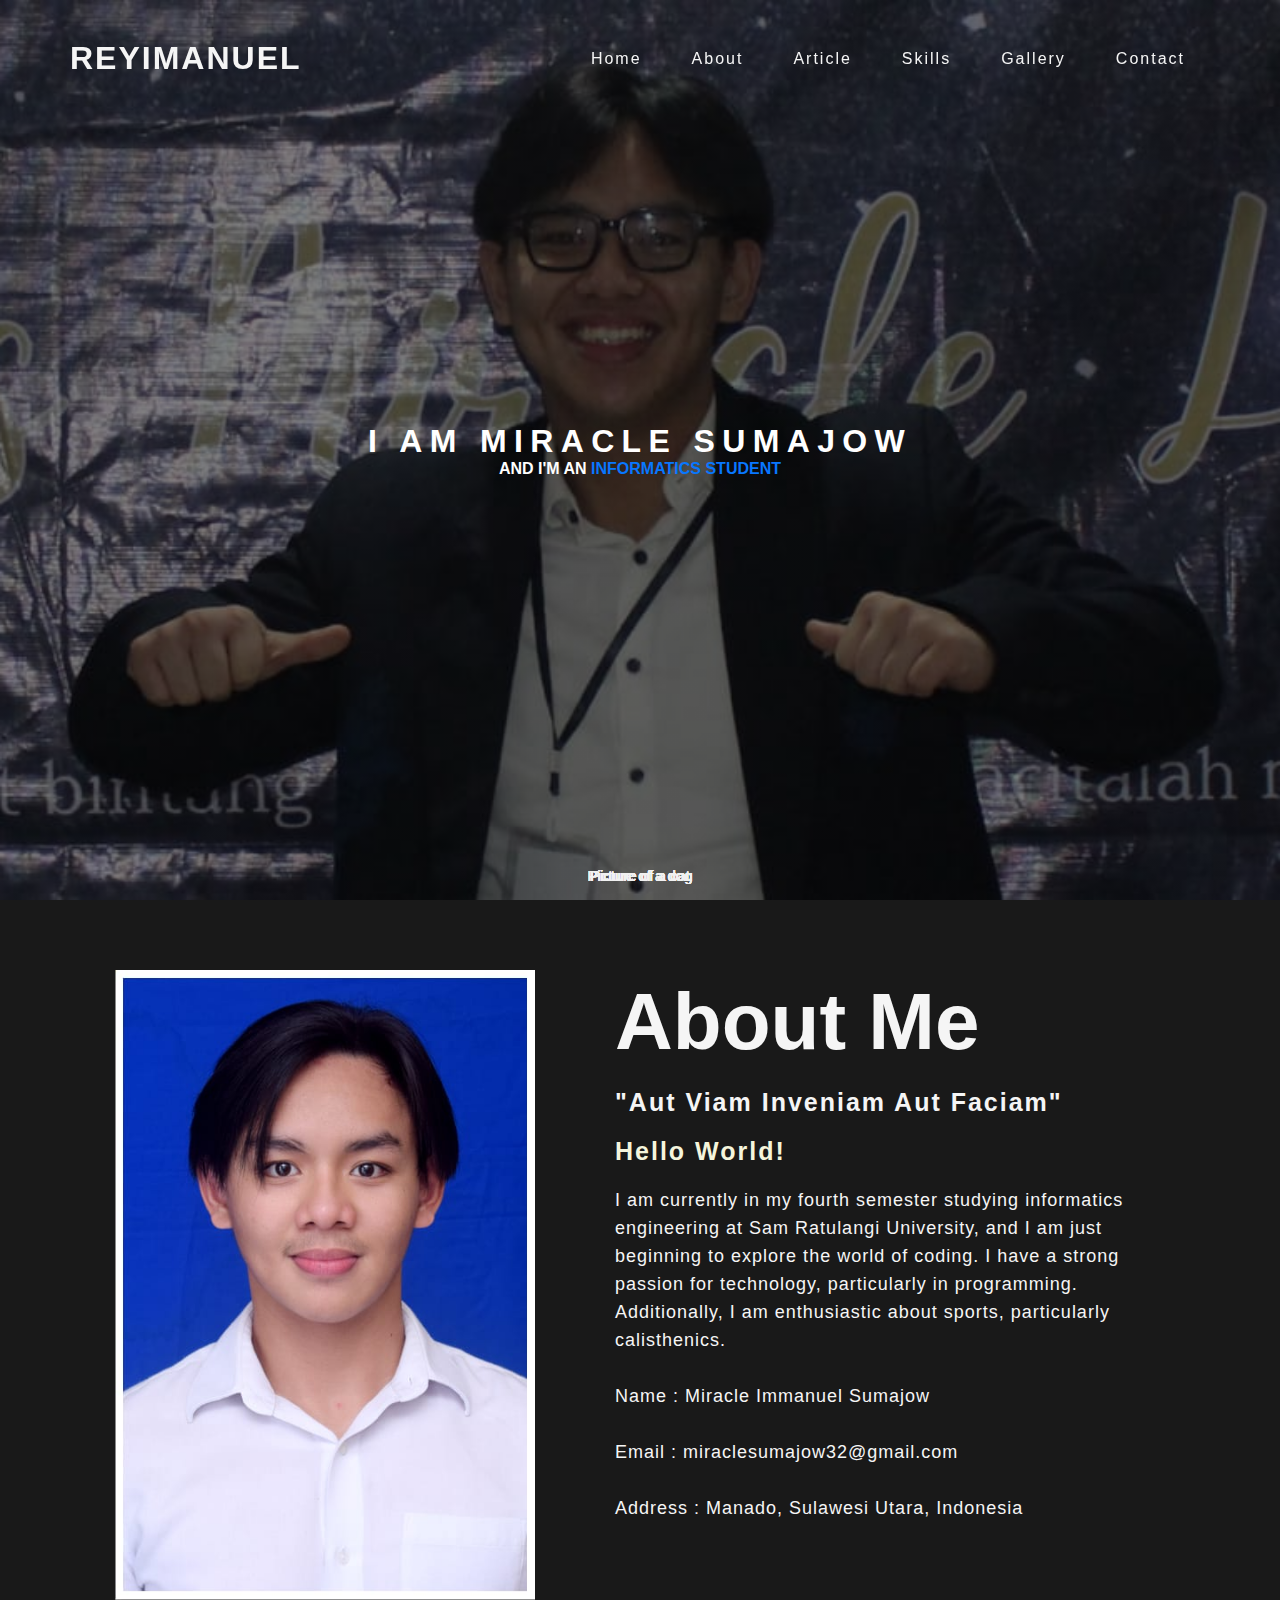
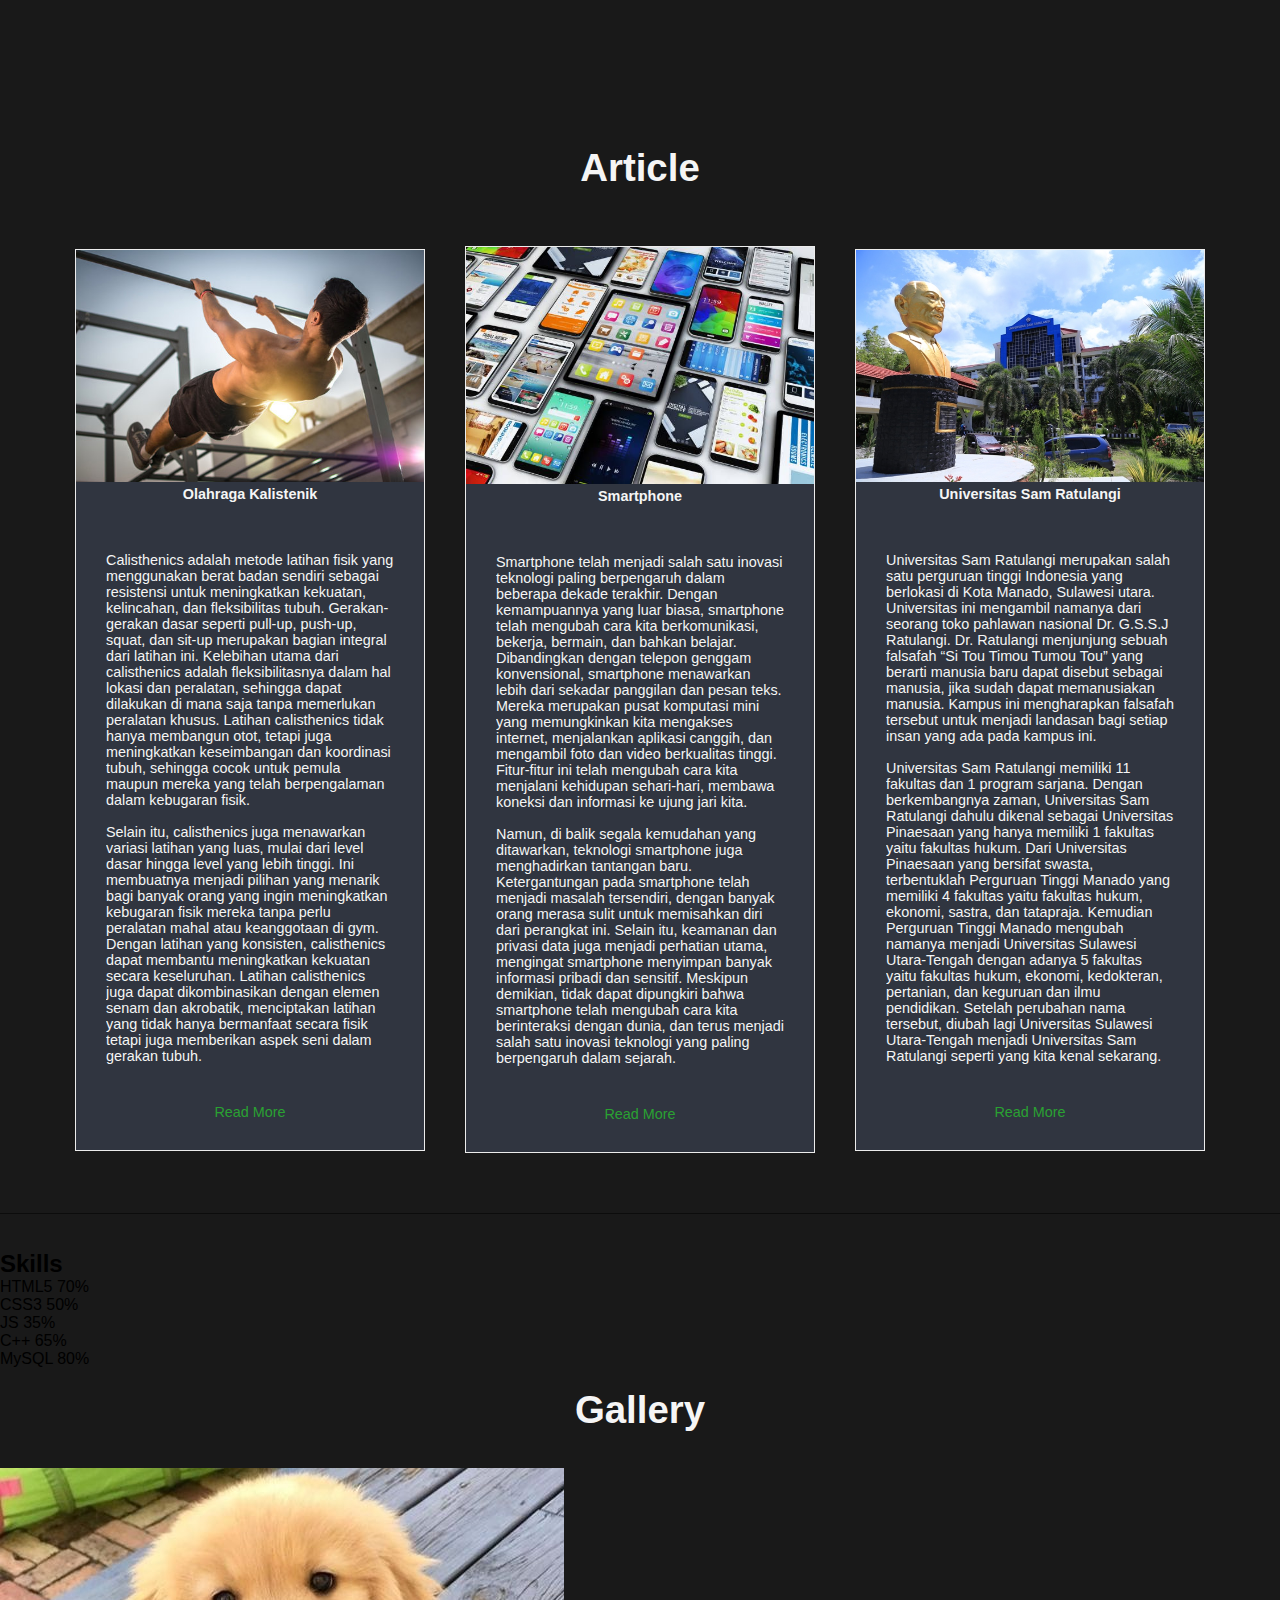
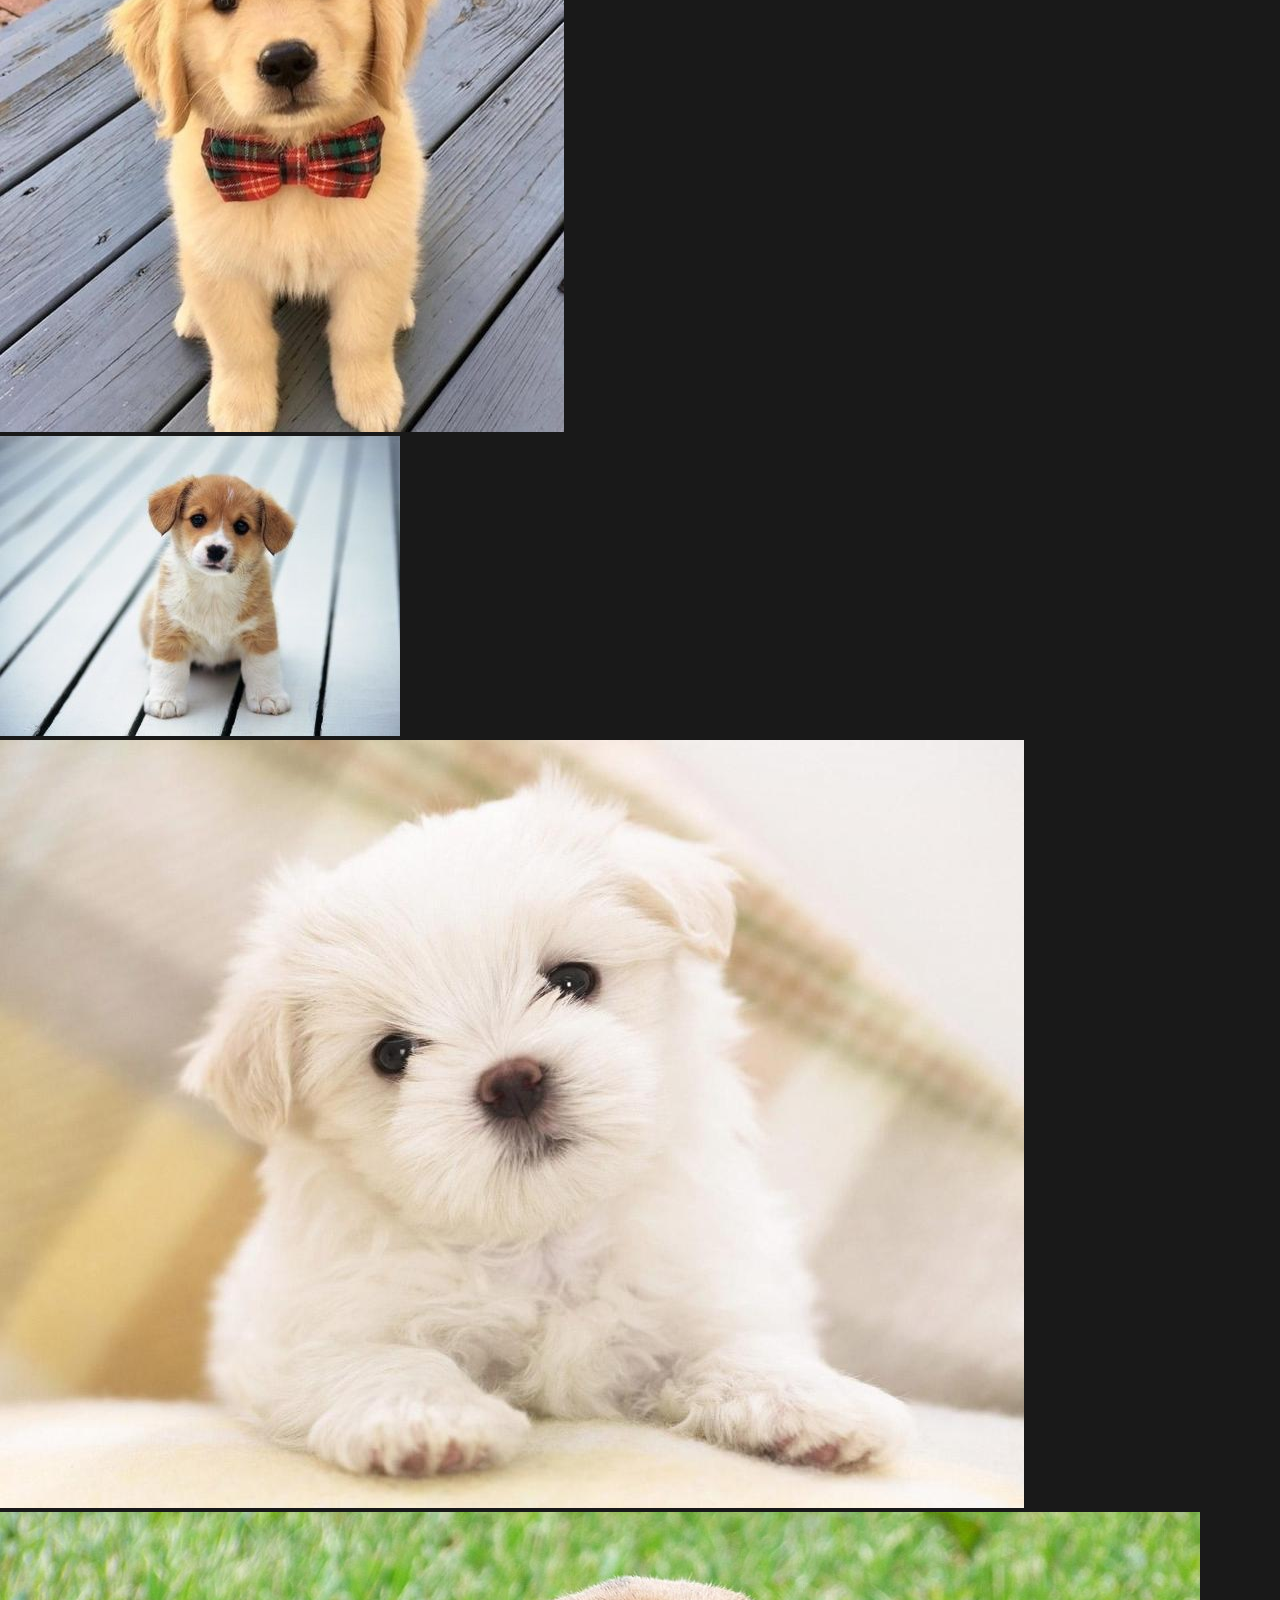
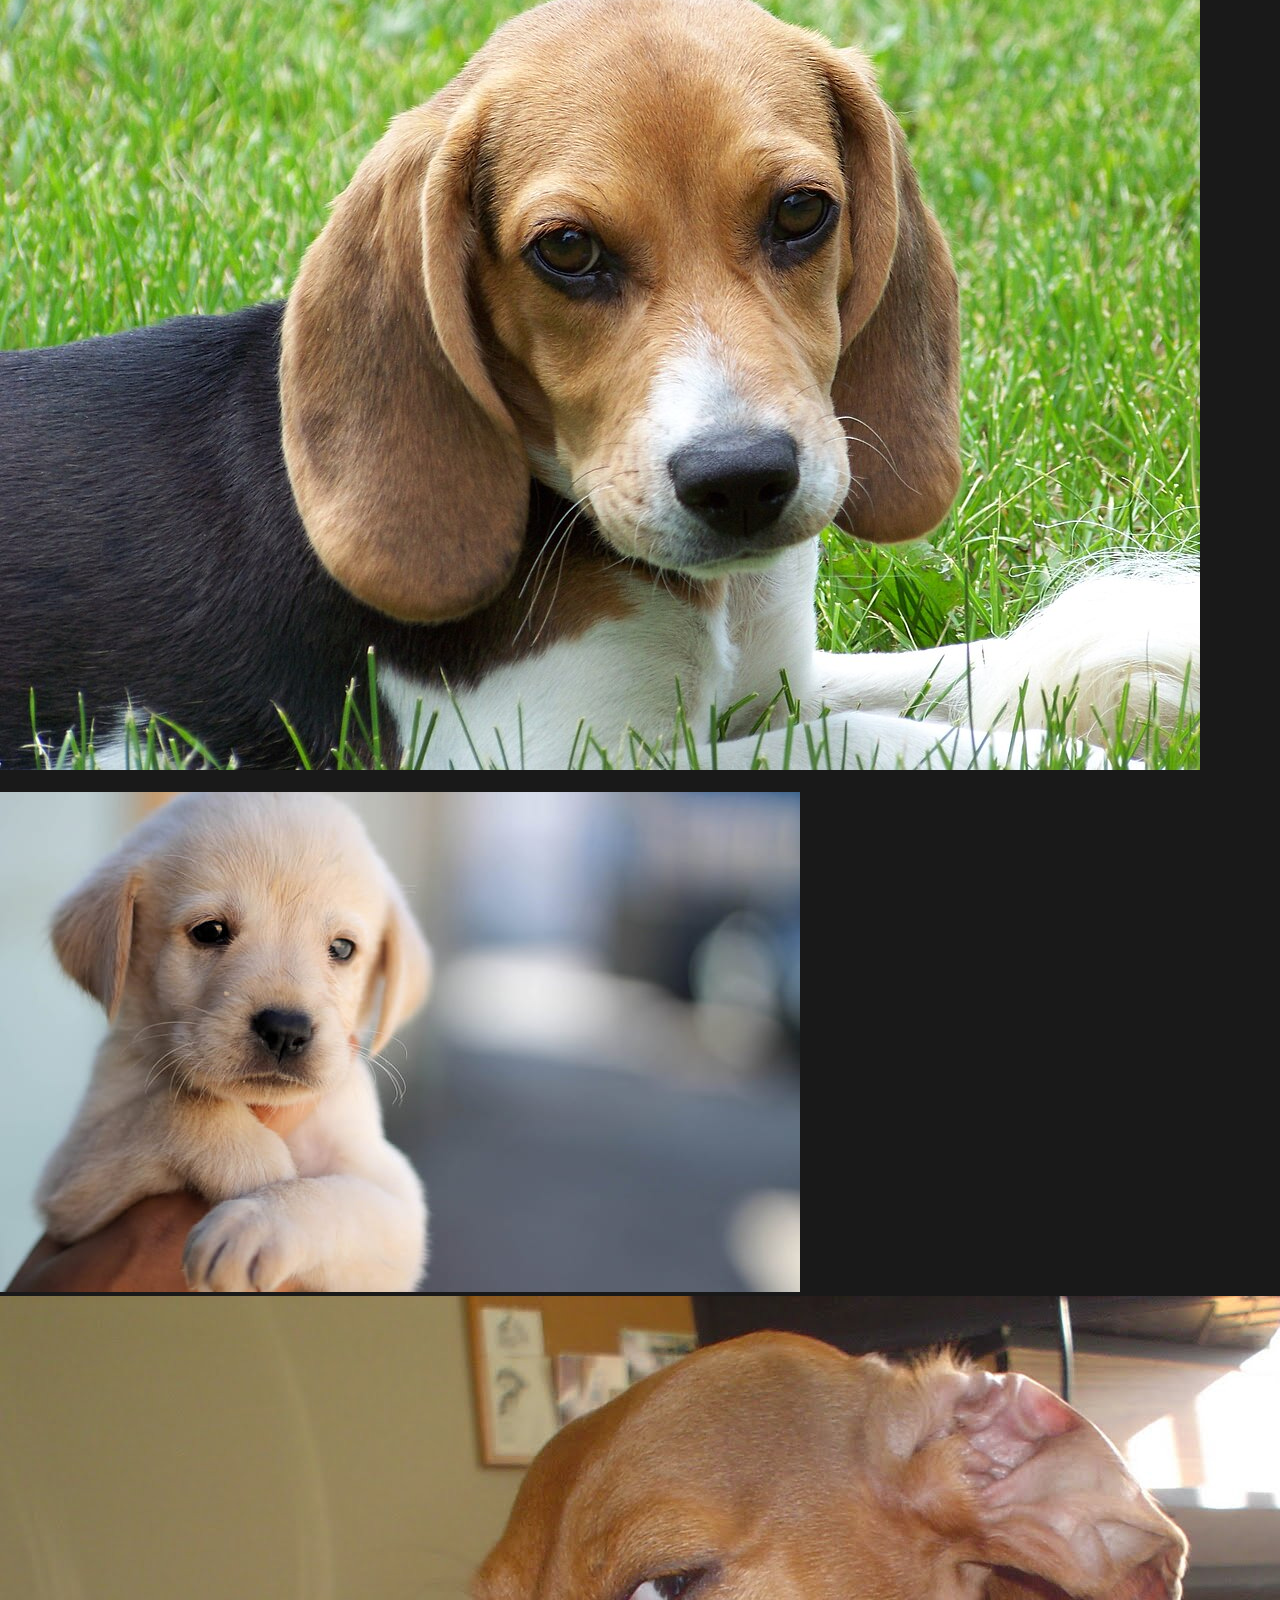
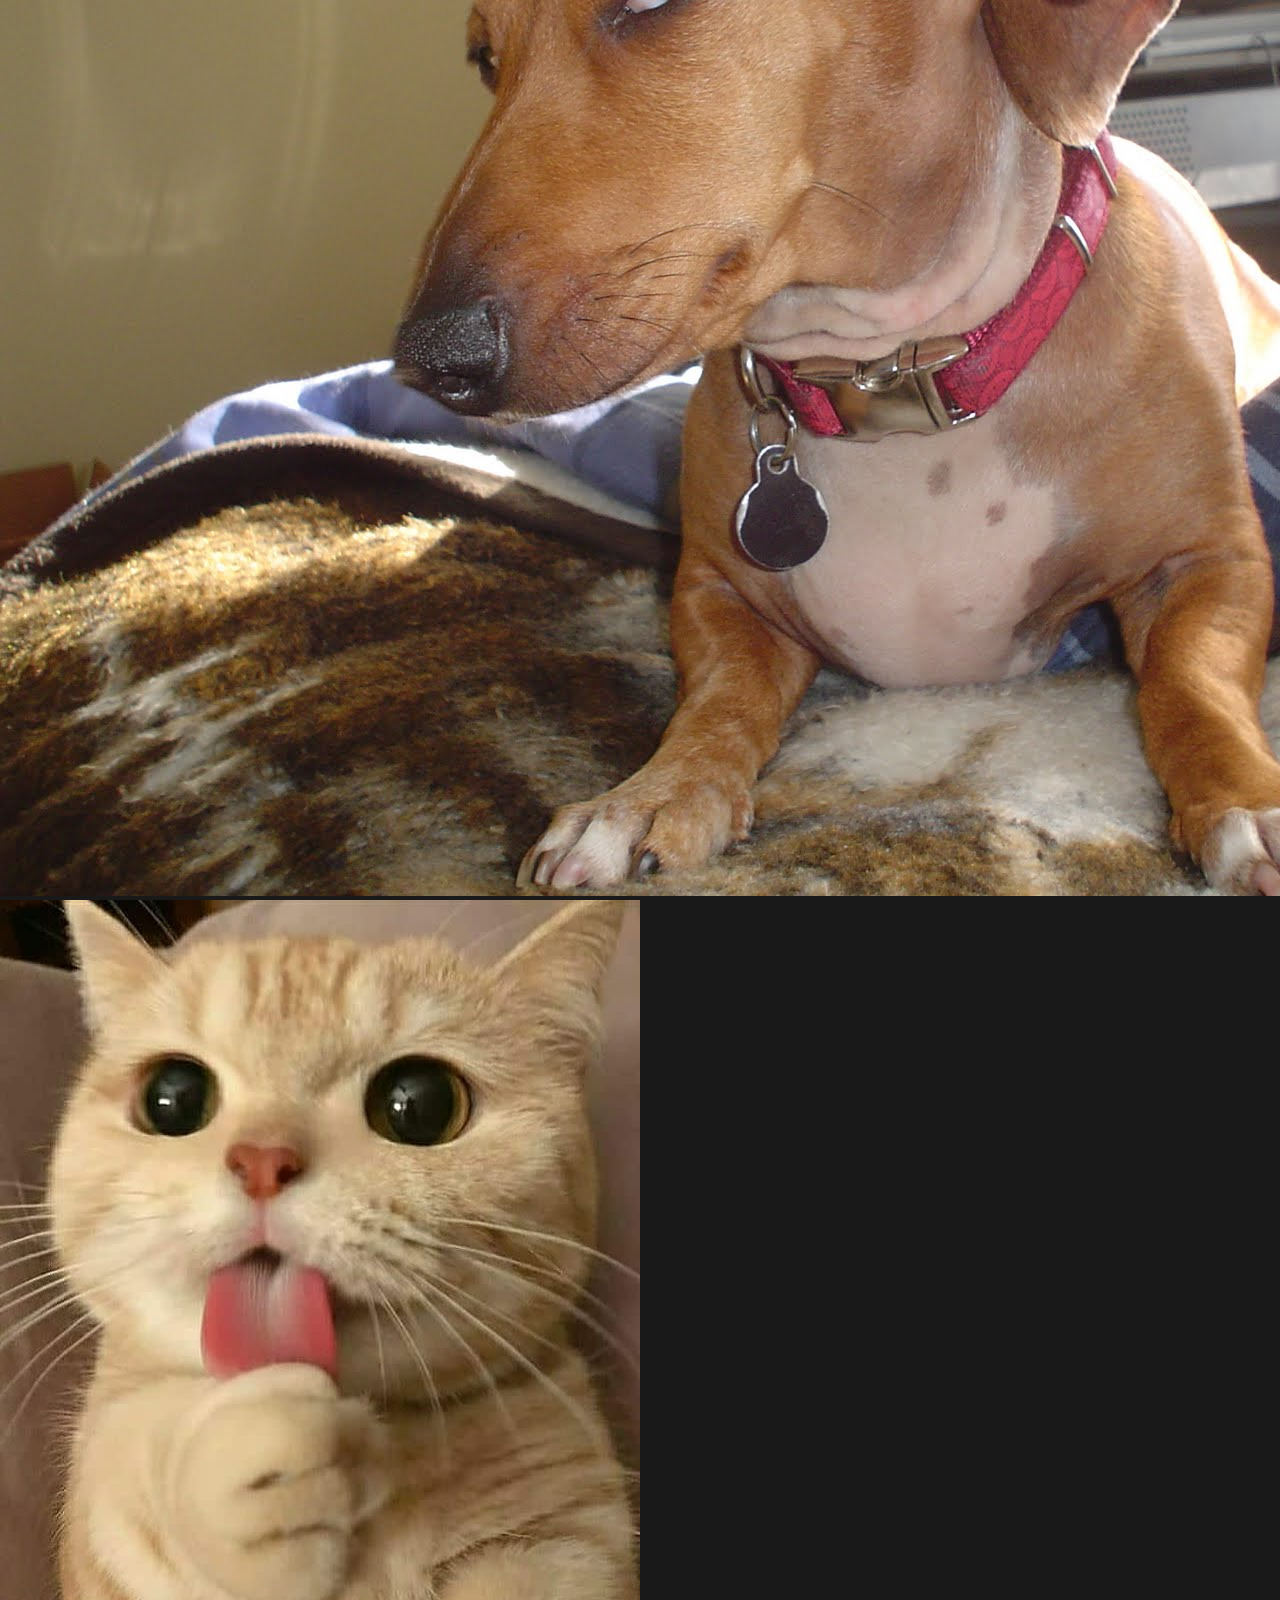
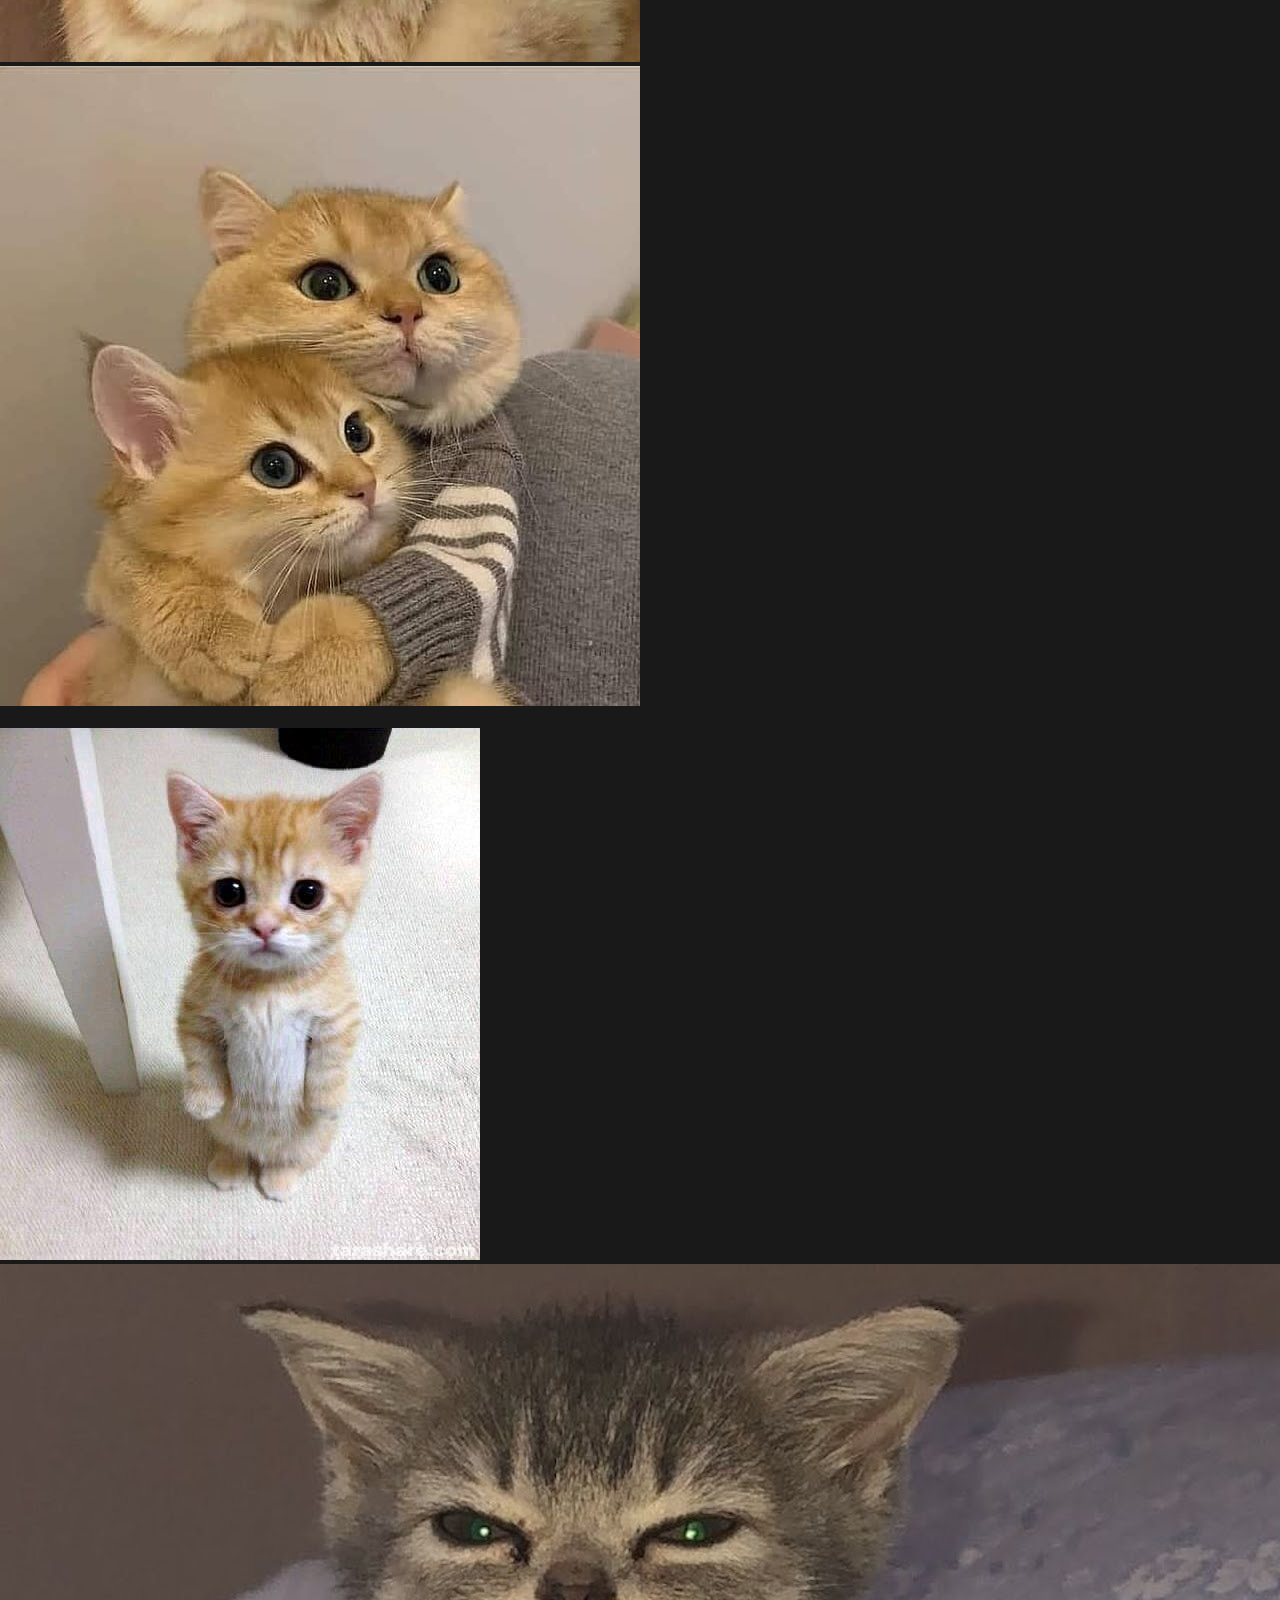
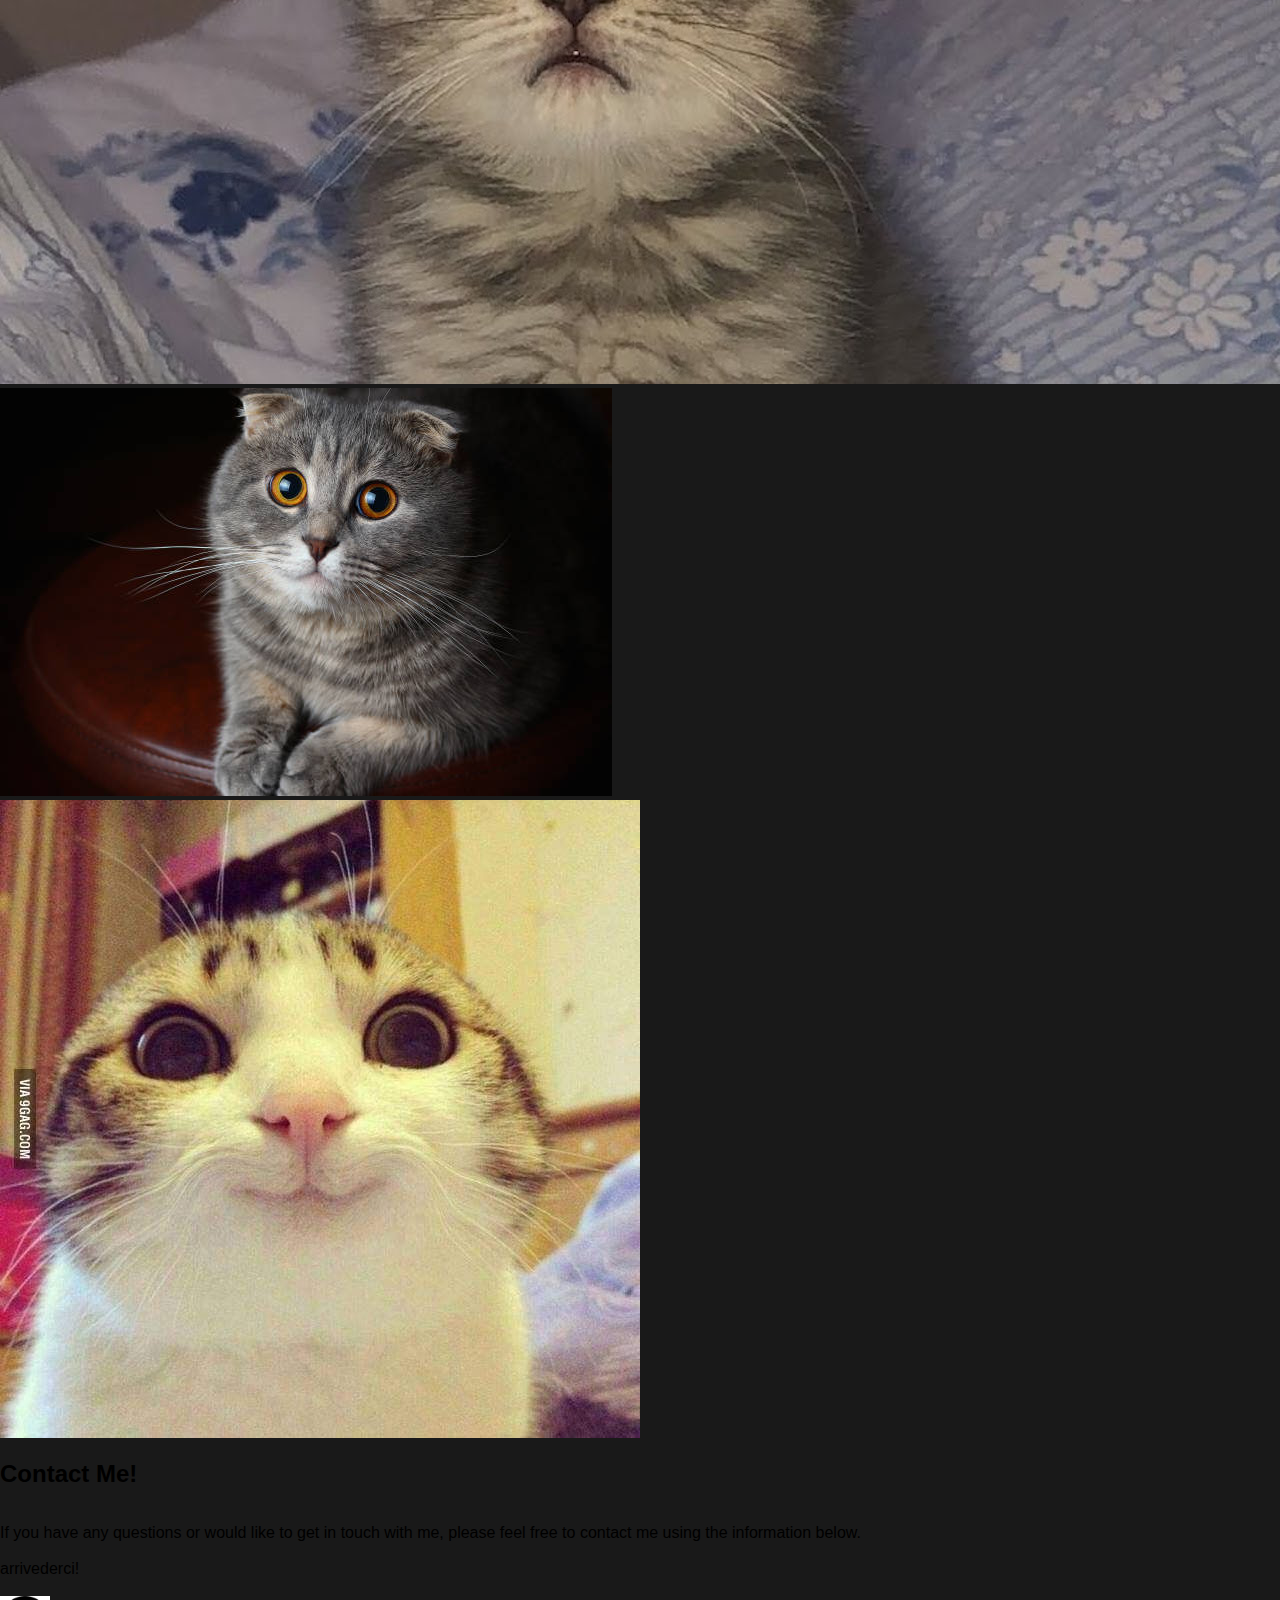
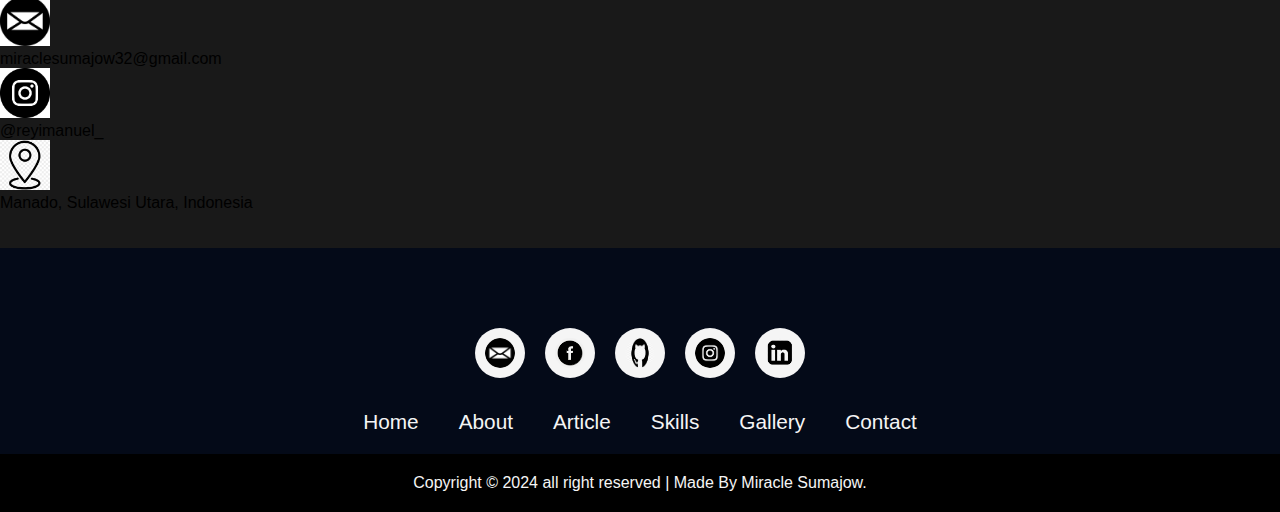
<file: index.html>
<!DOCTYPE html>
<html lang="en">
<head>
    <meta charset="UTF-8">
    <meta name="viewport" content="width=device-width, initial-scale=1.0">
    <title>Miracle Sumajow Portfolio</title>
    <link rel="stylesheet" href="css/styles.css">
</head>
<body>
    <header>
        <!-- navigation bar -->
                <a href="index.html" class="name"><span class="name2">rey</span>imanuel</a>
                <ul> 
                    <li><a href="#A">Home</a></li>
                    <li><a href="#A1">About</a></li>
                    <li><a href="#A2">Article</a></li>
                    <li><a href="#A3">Skills</a></li>
                    <li><a href="#A4">Gallery</a></li>
                    <li><a href="#A5">Contact</a></li>
                </ul>

                <div class="menu-toggle">
                    <input type="checkbox" />
                    <span></span>
                    <span></span>
                    <span></span>
                </div>
        <!-- navigation bar -->
    </header>
    <!--Hero Section-->
    <div id="A" class="hero-image">
        <div class="hero-text">
          <h1>I am Miracle Sumajow</h1>
          <p>And I'm an <span class="hero-span">Informatics Student</span></p>
        </div>
      </div>
    <!--Hero Section-->

    <!--About me-->
      <section class="about" id="A1">
        <div class="content reveal">
            <img src="images/Rey.jpeg" alt="My Photo">
            <div class="content-text">
                <h1>About Me</h1>
                <h2>"Aut viam inveniam aut faciam"</h2>
                <h3>Hello World!</h3>
                <p> 
                    I am currently in my fourth semester studying informatics engineering at Sam Ratulangi University, and I am just beginning to explore the world of coding.
                    I have a strong passion for technology, particularly in programming.
                    Additionally, I am enthusiastic about sports, particularly calisthenics.<br><br>
                    <span class="content-information">
                        Name    : Miracle Immanuel Sumajow<br><br>
                        Email   : miraclesumajow32@gmail.com<br><br>
                        Address : Manado, Sulawesi Utara, Indonesia<br><br>
                    </span>
                </p>
            </div>
        </div>
      </section>
    <!--About me-->
 
    <br><br>

    <!--Article-->
    <section class="blog">
        <div class="blog-heading">
            <h1 class="reveal" id="A2">Article</h1>
        </div>  <br><br>
        
        <div class="blog-container">
            <article class="blog-box reveal">
                <div class="blog-img">
                <img src="images/Chalisthenic.jpg" alt="Calisthenics">
                </div>
                <h2>Olahraga Kalistenik</h2>
                <div class="blog-text">
                    <p>
                        Calisthenics adalah metode latihan fisik yang menggunakan berat badan sendiri sebagai resistensi untuk meningkatkan kekuatan, kelincahan, dan fleksibilitas tubuh. 
                        Gerakan-gerakan dasar seperti pull-up, push-up, squat, dan sit-up merupakan bagian integral dari latihan ini. 
                        Kelebihan utama dari calisthenics adalah fleksibilitasnya dalam hal lokasi dan peralatan, sehingga dapat dilakukan di mana saja tanpa memerlukan peralatan khusus. 
                        Latihan calisthenics tidak hanya membangun otot, tetapi juga meningkatkan keseimbangan dan koordinasi tubuh, sehingga cocok untuk pemula maupun mereka yang telah berpengalaman dalam kebugaran fisik.<br><br>

                        Selain itu, calisthenics juga menawarkan variasi latihan yang luas, mulai dari level dasar hingga level yang lebih tinggi. 
                        Ini membuatnya menjadi pilihan yang menarik bagi banyak orang yang ingin meningkatkan kebugaran fisik mereka tanpa perlu peralatan mahal atau keanggotaan di gym. 
                        Dengan latihan yang konsisten, calisthenics dapat membantu meningkatkan kekuatan secara keseluruhan.
                        Latihan calisthenics juga dapat dikombinasikan dengan elemen senam dan akrobatik, menciptakan latihan yang tidak hanya bermanfaat secara fisik tetapi juga memberikan aspek seni dalam gerakan tubuh. 
                    </p>
                    <a href="https://rey.id/blog/kesehatan/hidup-sehat/calisthenics-adalah/">Read More</a>
                </div>
            </article><br>
            
            <article class="blog-box reveal">
                <div class="blog-img">
                    <img src="images/Smartphone.jpg" alt="Smartphone">
                </div>
                <h2>Smartphone</h2>
                <div class="blog-text">
                    <p>
                        Smartphone telah menjadi salah satu inovasi teknologi paling berpengaruh dalam beberapa dekade terakhir. 
                        Dengan kemampuannya yang luar biasa, smartphone telah mengubah cara kita berkomunikasi, bekerja, bermain, dan bahkan belajar. 
                        Dibandingkan dengan telepon genggam konvensional, smartphone menawarkan lebih dari sekadar panggilan dan pesan teks. 
                        Mereka merupakan pusat komputasi mini yang memungkinkan kita mengakses internet, menjalankan aplikasi canggih, dan mengambil foto dan video berkualitas tinggi. 
                        Fitur-fitur ini telah mengubah cara kita menjalani kehidupan sehari-hari, membawa koneksi dan informasi ke ujung jari kita.<br><br>
    
                        Namun, di balik segala kemudahan yang ditawarkan, teknologi smartphone juga menghadirkan tantangan baru. 
                        Ketergantungan pada smartphone telah menjadi masalah tersendiri, dengan banyak orang merasa sulit untuk memisahkan diri dari perangkat ini. 
                        Selain itu, keamanan dan privasi data juga menjadi perhatian utama, mengingat smartphone menyimpan banyak informasi pribadi dan sensitif. 
                        Meskipun demikian, tidak dapat dipungkiri bahwa smartphone telah mengubah cara kita berinteraksi dengan dunia, dan terus menjadi salah satu inovasi teknologi yang paling berpengaruh dalam sejarah.
                    </p>
                    <a href="https://otatik.limapuluhkotakab.go.id/auth/isiartikel/27?judul=Pengertian%20Smartphone%20%E2%80%93%20Sejarah,%20Perkembangan,%20Manfaat,">Read More</a>
                </div>
            </article><br>

            <article class="blog-box reveal">
                <div class="blog-img">
                    <img src="images/Unsrat.jpg" alt="Universitas Sam Ratulangi">
                </div>
                <h2>Universitas Sam Ratulangi</h2>
                <div class="blog-text">
                    <p>
                        Universitas Sam Ratulangi merupakan salah satu perguruan tinggi Indonesia yang berlokasi di Kota Manado, Sulawesi utara.
                        Universitas ini mengambil namanya dari seorang toko pahlawan nasional <abbr title="Dr. Gerungan Saul Samuel Jacob Ratulangi">Dr. G.S.S.J Ratulangi</abbr>.
                        Dr. Ratulangi menjunjung sebuah falsafah <q>Si Tou Timou Tumou Tou</q> yang berarti manusia baru dapat disebut sebagai manusia, jika sudah dapat memanusiakan manusia.
                        Kampus ini mengharapkan falsafah tersebut untuk menjadi landasan bagi setiap insan yang ada pada kampus ini.<br><br>
                
                        Universitas Sam Ratulangi memiliki 11 fakultas dan 1 program sarjana. Dengan berkembangnya zaman, Universitas Sam Ratulangi dahulu dikenal sebagai Universitas Pinaesaan yang hanya memiliki 1 fakultas yaitu fakultas hukum.
                        Dari Universitas Pinaesaan yang bersifat swasta, terbentuklah Perguruan Tinggi Manado yang memiliki 4 fakultas yaitu fakultas hukum, ekonomi, sastra, dan tatapraja.
                        Kemudian Perguruan Tinggi Manado mengubah namanya menjadi Universitas Sulawesi Utara-Tengah dengan adanya 5 fakultas yaitu fakultas hukum, ekonomi, kedokteran, pertanian, dan keguruan dan ilmu pendidikan.
                        Setelah perubahan nama tersebut, diubah lagi Universitas Sulawesi Utara-Tengah menjadi Universitas Sam Ratulangi seperti yang kita kenal sekarang.
                    </p>
                    <a href="https://www.unsrat.ac.id/profil-unversitas/">Read More</a>
                </div>
            </article>
        </div>
    </section>  
    <!--Article-->

    <br><br>

    <!--Skills-->
    <section class="skills" id="A3">
        <div class="skills-heading reveal">
            <h2>Skills</h2>
        </div>

        <div class="row">
            <div class="item reveal">
                <div class="item-text">
                    <span>HTML5</span>
                    <span class = "w-70">70%</span>
                </div>
                <div class="progress">
                    <div class="progress-bar w-70"></div>
                </div>
            </div>

            <div class="item reveal">
                <div class="item-text">
                    <span>CSS3</span>
                    <span class = "w-50">50%</span>
                </div>
                <div class="progress">
                    <div class="progress-bar w-50"></div>
                </div>
            </div>

            <div class="item reveal">
                <div class="item-text">
                    <span>JS</span>
                    <span class = "w-35">35%</span>
                </div>
                <div class="progress">
                    <div class="progress-bar w-35"></div>
                </div>
            </div>

            <div class="item reveal">
                <div class="item-text">
                    <span>C++</span>
                    <span class = "w-65">65%</span>
                </div>
                <div class="progress">
                    <div class="progress-bar w-65"></div>
                </div>
            </div>

            <div class="item reveal">
                <div class="item-text">
                    <span>MySQL</span>
                    <span class = "w-80">80%</span>
                </div>
                <div class="progress">
                    <div class="progress-bar w-80"></div>
                </div>
            </div>
        </div>
    </section>

    <!--Skills-->

    <!--Gallery-->
    <section class="gallery" id="A4">
    <div class="gallery-heading reveal">
        <h2>Gallery</h2>
    </div>

    <br><br>

    <div class="responsive reveal">
        <div class="gallery">
            <img src="images/Dog1.jpg" alt="Picture of a dog">
                <div class="desc">
                    <div class="text">Picture of a dog</div>
                </div>
        </div>
      </div>
      <div class="responsive reveal">
        <div class="gallery">
            <img src="images/Dog2.jpg" alt="Picture of a dog">
                <div class="desc">
                    <div class="text">Picture of a dog</div>
                </div>
        </div>
      </div>
      <div class="responsive reveal">
        <div class="gallery">
            <img src="images/Dog3.jpg" alt="Picture of a dog">
                <div class="desc">
                    <div class="text">Picture of a dog</div>
                </div>
        </div>
      </div>
      <div class="responsive reveal">
        <div class="gallery">
            <img src="images/Dog4.jpg" alt="Picture of a dog">
                <div class="desc">
                    <div class="text">Picture of a dog</div>
                </div>
        </div>
        <br>
      </div>
      <div class="responsive reveal">
        <div class="gallery">
            <img src="images/Dog5.jpg" alt="Picture of a dog">
                <div class="desc">
                    <div class="text">Picture of a dog</div>
                </div>
        </div>
      </div>
      <div class="responsive reveal">
        <div class="gallery">
            <img src="images/Dog6.jpg" alt="Picture of a dog">
                <div class="desc">
                    <div class="text">Picture of a dog</div>
                </div>
        </div>
      </div>
      <div class="responsive reveal">
        <div class="gallery">
            <img src="images/Cat1.jpg" alt="Picture of a cat">
                <div class="desc">
                    <div class="text">Picture of a cat</div>
                </div>
        </div>
      </div>
      <div class="responsive reveal">
        <div class="gallery">
            <img src="images/Cat2.jpg" alt="Picture of a cat">
                <div class="desc">
                    <div class="text">Picture of a cat</div>
                </div>
        </div>
        <br>
      </div>
      <div class="responsive reveal">
        <div class="gallery">
            <img src="images/Cat3.jpg" alt="Picture of a cat">
                <div class="desc">
                    <div class="text">Picture of a cat</div>
                </div>
        </div>
      </div>
      <div class="responsive reveal">
        <div class="gallery">
            <img src="images/Cat4.jpg" alt="Picture of a cat">
                <div class="desc">
                    <div class="text">Picture of a cat</div>
                </div>
        </div>
      </div>
      <div class="responsive reveal">
        <div class="gallery">
            <img src="images/Cat5.jpg" alt="Picture of a cat">
                <div class="desc">
                    <div class="text">Picture of a cat</div>
                </div>
        </div>
      </div>
      <div class="responsive reveal">
        <div class="gallery">
            <img src="images/Cat6.jpg" alt="Picture of a cat">
                <div class="desc">
                    <div class="text">Picture of a cat</div>
                </div>
        </div>
      </div>

      <div class="clearfix"></div>
    </section>
    <!--Gallery-->

    <br>

    <!--Contact-->
    <section class="contact" id="A5">
        <div class="contact-heading reveal">
            <h2>Contact Me!</h2>
        </div>

        <br><br>
        
        <p class="contact-text reveal">
            If you have any questions or would like to get in touch with me, 
            please feel free to contact me using the information below. <br><br>
            <span>arrivederci!</span>
        </p>
        <br>
        <div class="contact-info">
            <div class="card reveal">
                <div class="contact-icon">
                    <img src="images/Email.jpg" alt="Email" width="50" height="50">
                </div>
                <p>miraclesumajow32@gmail.com</p>
            </div>

            <div class="card reveal">
                <div class="contact-icon">
                    <img src="images/Instagram.jpg" alt="Instagram" width="50" height="50">
                </div>
                <p>@reyimanuel_</p>
            </div>

            <div class="card reveal">
                <div class="contact-icon">
                    <img src="images/Address.jpg" alt="Address" width="50" height="50">
                </div>
                <p>Manado, Sulawesi Utara, Indonesia</p>
            </div>
        </div>
    <!--Contact-->

        <br><br>

    <!--Footer-->
    <footer>
        <div class="footerContainer">
            <div class="socialIcons">
                <a href="mailto:miraclesumajow32@gmail.com"><img src="images/Email.jpg" alt="Facebook Logo" width="50" height="50"></a>
                <a href="https://www.facebook.com/imanuel.miracle.16"><img src="images/Facebook.jpg" alt="Facebook Logo" width="50" height="50"></a>
                <a href="https://github.com/reyimanuel"><img src="images/Github.jpg" alt="github" width="50" height="50"></a>
                <a href="https://www.instagram.com/reyimanuel_/"><img src="images/Instagram.jpg" alt="instagram Logo" width="50" height="50"></a>
                <a href="https://www.linkedin.com/in/miracle-sumajow-3ba587240/"><img src="images/Linkedin.jpg" alt="linkedin Logo" width="50" height="50"></a>
            </div>
            <br>
            <div class="footerNav">
                <ul> 
                    <li><a href="#A">Home</a></li>
                    <li><a href="#A1">About</a></li>
                    <li><a href="#A2">Article</a></li>
                    <li><a href="#A3">Skills</a></li>
                    <li><a href="#A4">Gallery</a></li>
                    <li><a href="#A5">Contact</a></li>
                </ul>
            </div>
        </div>
        <div class="footerBottom">
            <p>Copyright &copy; 2024 all right reserved | Made By Miracle Sumajow.</p>
        </div>
    </footer>
    <!--Footer-->

</body>
<script src="script/javascript.js"></script>  
</html>
</file>
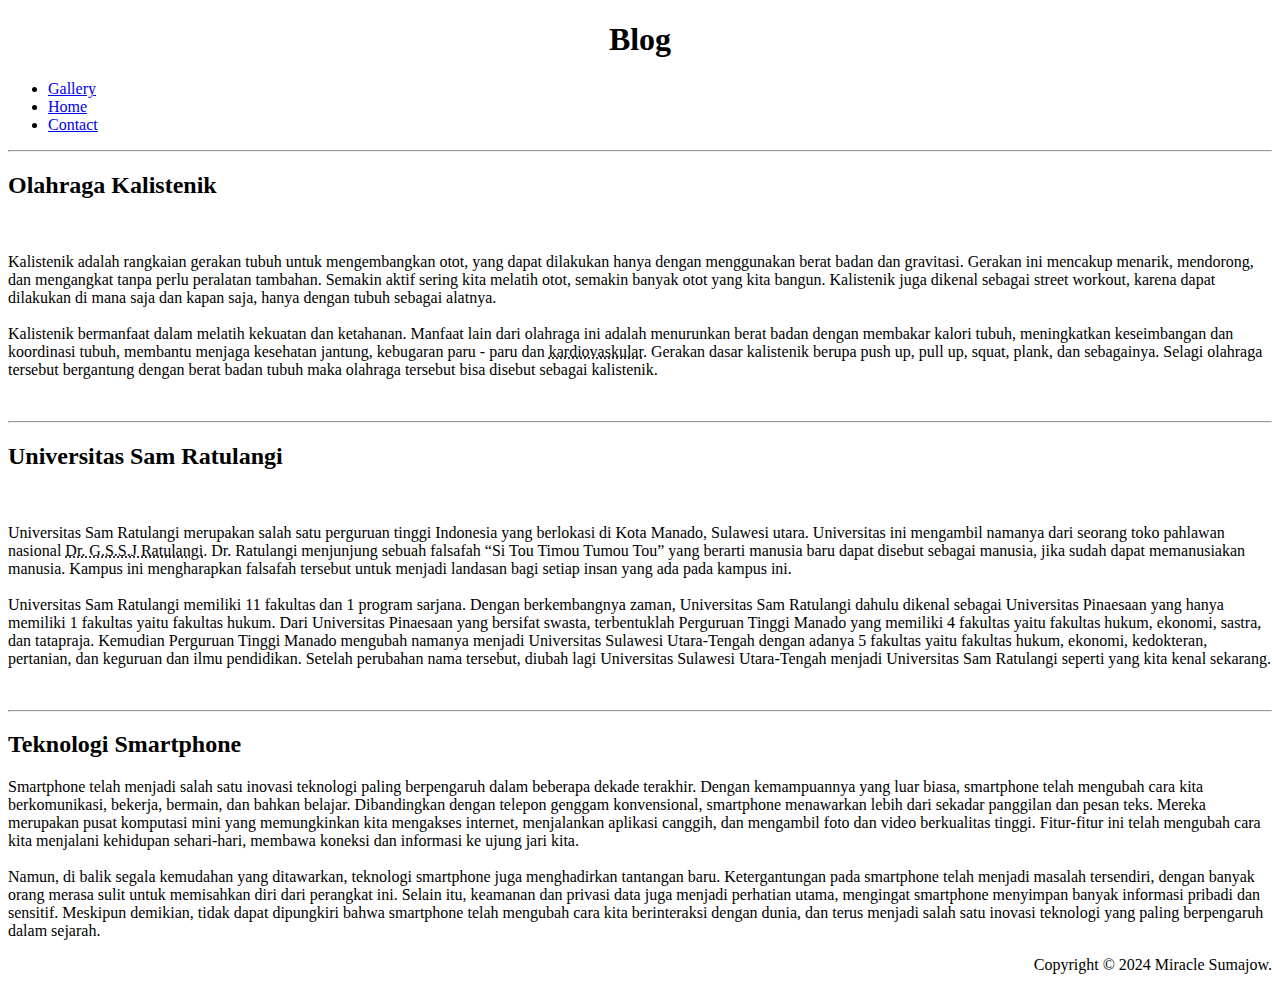
<file: blog.html>
<!DOCTYPE html>
<html lang="en">
<head>
    <meta charset="UTF-8">
    <meta name="viewport" content="width=device-width, initial-scale=1.0">
    <title>Blog</title>
    <link rel="icon" type="image/x-icon" href="images/BabiCute.jpeg">
</head>
<body>
    <header>
        <h1 style="text-align:center;">Blog</h1>
            <nav>
                <ul>
                    <li><a href="gallery.html">Gallery</a></li>
                    <li><a href="index.html">Home</a></li>
                    <li><a href="contact.html">Contact</a></li>
                </ul>
            </nav>
    </header>
    <hr>

    <article>
        <h2>Olahraga Kalistenik</h2>
        <br>
        <p>
        Kalistenik adalah rangkaian gerakan tubuh untuk mengembangkan otot, yang dapat dilakukan hanya dengan menggunakan berat badan dan gravitasi. 
        Gerakan ini mencakup menarik, mendorong, dan mengangkat tanpa perlu peralatan tambahan. Semakin aktif sering kita melatih otot, semakin banyak otot yang kita bangun. 
        Kalistenik juga dikenal sebagai street workout, karena dapat dilakukan di mana saja dan kapan saja, hanya dengan tubuh sebagai alatnya.<br><br>

        Kalistenik bermanfaat dalam melatih kekuatan dan ketahanan. Manfaat lain dari olahraga ini adalah menurunkan berat badan dengan membakar kalori tubuh, 
        meningkatkan keseimbangan dan koordinasi tubuh, membantu menjaga kesehatan jantung, kebugaran paru - paru dan <abbr title="Pembuluh darah">kardiovaskular</abbr>.
        Gerakan dasar kalistenik berupa push up, pull up, squat, plank, dan sebagainya. Selagi olahraga tersebut bergantung dengan berat badan tubuh maka olahraga tersebut bisa disebut sebagai kalistenik.
        </p>
    </article>
    <br>
    <hr>
    <article>
        <h2>Universitas Sam Ratulangi</h2>
        <br>
        <p>
            Universitas Sam Ratulangi merupakan salah satu perguruan tinggi Indonesia yang berlokasi di Kota Manado, Sulawesi utara.
            Universitas ini mengambil namanya dari seorang toko pahlawan nasional <abbr title="Dr. Gerungan Saul Samuel Jacob Ratulangi">Dr. G.S.S.J Ratulangi</abbr>.
            Dr. Ratulangi menjunjung sebuah falsafah <q>Si Tou Timou Tumou Tou</q> yang berarti manusia baru dapat disebut sebagai manusia, jika sudah dapat memanusiakan manusia.
            Kampus ini mengharapkan falsafah tersebut untuk menjadi landasan bagi setiap insan yang ada pada kampus ini.<br><br>
            
            Universitas Sam Ratulangi memiliki 11 fakultas dan 1 program sarjana. Dengan berkembangnya zaman, Universitas Sam Ratulangi dahulu dikenal sebagai Universitas Pinaesaan yang hanya memiliki 1 fakultas yaitu fakultas hukum.
            Dari Universitas Pinaesaan yang bersifat swasta, terbentuklah Perguruan Tinggi Manado yang memiliki 4 fakultas yaitu fakultas hukum, ekonomi, sastra, dan tatapraja.
            Kemudian Perguruan Tinggi Manado mengubah namanya menjadi Universitas Sulawesi Utara-Tengah dengan adanya 5 fakultas yaitu fakultas hukum, ekonomi, kedokteran, pertanian, dan keguruan dan ilmu pendidikan.
            Setelah perubahan nama tersebut, diubah lagi Universitas Sulawesi Utara-Tengah menjadi Universitas Sam Ratulangi seperti yang kita kenal sekarang.
        </p>
    </article>
    <br>
    <hr>
    <article>
        <h2>Teknologi Smartphone</h2>
        <p>
            Smartphone telah menjadi salah satu inovasi teknologi paling berpengaruh dalam beberapa dekade terakhir. 
            Dengan kemampuannya yang luar biasa, smartphone telah mengubah cara kita berkomunikasi, bekerja, bermain, dan bahkan belajar. 
            Dibandingkan dengan telepon genggam konvensional, smartphone menawarkan lebih dari sekadar panggilan dan pesan teks. 
            Mereka merupakan pusat komputasi mini yang memungkinkan kita mengakses internet, menjalankan aplikasi canggih, dan mengambil foto dan video berkualitas tinggi. 
            Fitur-fitur ini telah mengubah cara kita menjalani kehidupan sehari-hari, membawa koneksi dan informasi ke ujung jari kita.<br><br>

            Namun, di balik segala kemudahan yang ditawarkan, teknologi smartphone juga menghadirkan tantangan baru. 
            Ketergantungan pada smartphone telah menjadi masalah tersendiri, dengan banyak orang merasa sulit untuk memisahkan diri dari perangkat ini. 
            Selain itu, keamanan dan privasi data juga menjadi perhatian utama, mengingat smartphone menyimpan banyak informasi pribadi dan sensitif. 
            Meskipun demikian, tidak dapat dipungkiri bahwa smartphone telah mengubah cara kita berinteraksi dengan dunia, dan terus menjadi salah satu inovasi teknologi yang paling berpengaruh dalam sejarah.
        </p>
    </article>

    <footer>
        <p style="text-align:right;">Copyright &copy; 2024 Miracle Sumajow.</p>
    </footer>
</body>
</html>
</file>
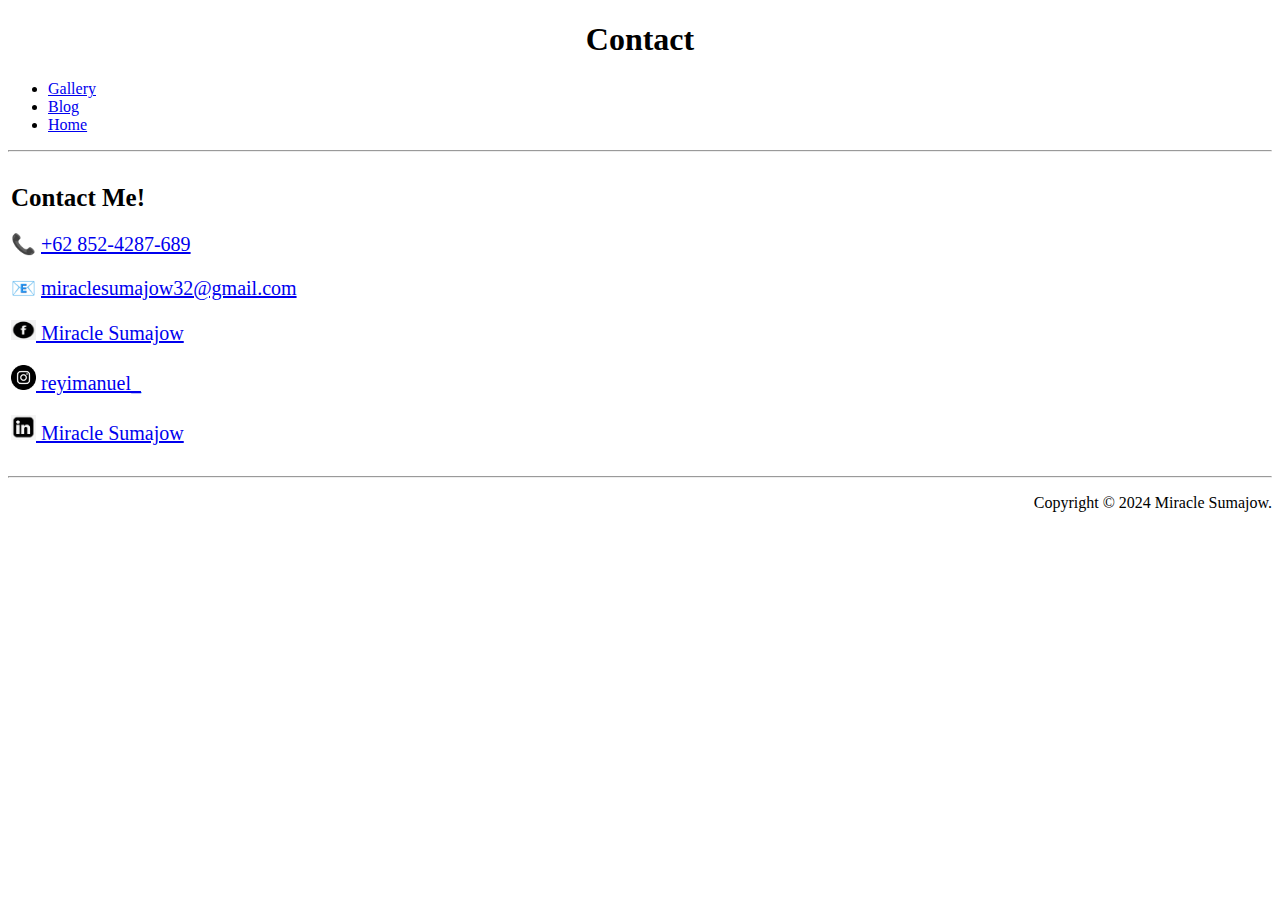
<file: contact.html>
<!DOCTYPE html>
<html lang="en">
<head>
    <meta charset="UTF-8">
    <meta name="viewport" content="width=device-width, initial-scale=1.0">
    <title>Document</title>
    <link rel="icon" type="image/x-icon" href="images/BabiCute.jpeg">
</head>
<body>
    <header>
        <h1 style="text-align:center;">Contact</h1>
            <nav>
                <ul>
                    <li><a href="gallery.html">Gallery</a></li>
                    <li><a href="blog.html">Blog</a></li>
                    <li><a href="index.html">Home</a></li>
                </ul>
            </nav>
    </header>
    <hr>
    <section>
    <table>
    <td>
    <h2 style="font-size:25px;">Contact Me!</h2>
    <p style="font-size:20px;">&#128222; <a href="tel:+6285242876897">+62 852-4287-689</a></p>
    <p style="font-size:20px;">&#128231; <a href="mailto:miraclesumajow32@gmail.com">miraclesumajow32@gmail.com</a></p>
    <p style="font-size:20px;"><img src="images/Facebook.jpg" alt="Facebook Logo" width="25" height="20"><a href="https://www.facebook.com/imanuel.miracle.16"> Miracle Sumajow</a></p>
    <p style="font-size:20px;"><img src="images/Instagram.jpg" alt="instagram Logo" width="25" height="25"><a href="https://www.instagram.com/reyimanuel_/"> reyimanuel_</a></p>
    <p style="font-size:20px;"><img src="images/Linkedin.jpg" alt="linkedin Logo" width="25" height="25"><a href="https://www.linkedin.com/in/miracle-sumajow-3ba587240/"> Miracle Sumajow</a></p>
    </td>
    </table>
    </section>
    <hr>
    <footer>
        <p style="text-align:right;">Copyright &copy; 2024 Miracle Sumajow.</p>
    </footer>
</body>
</html>
</file>
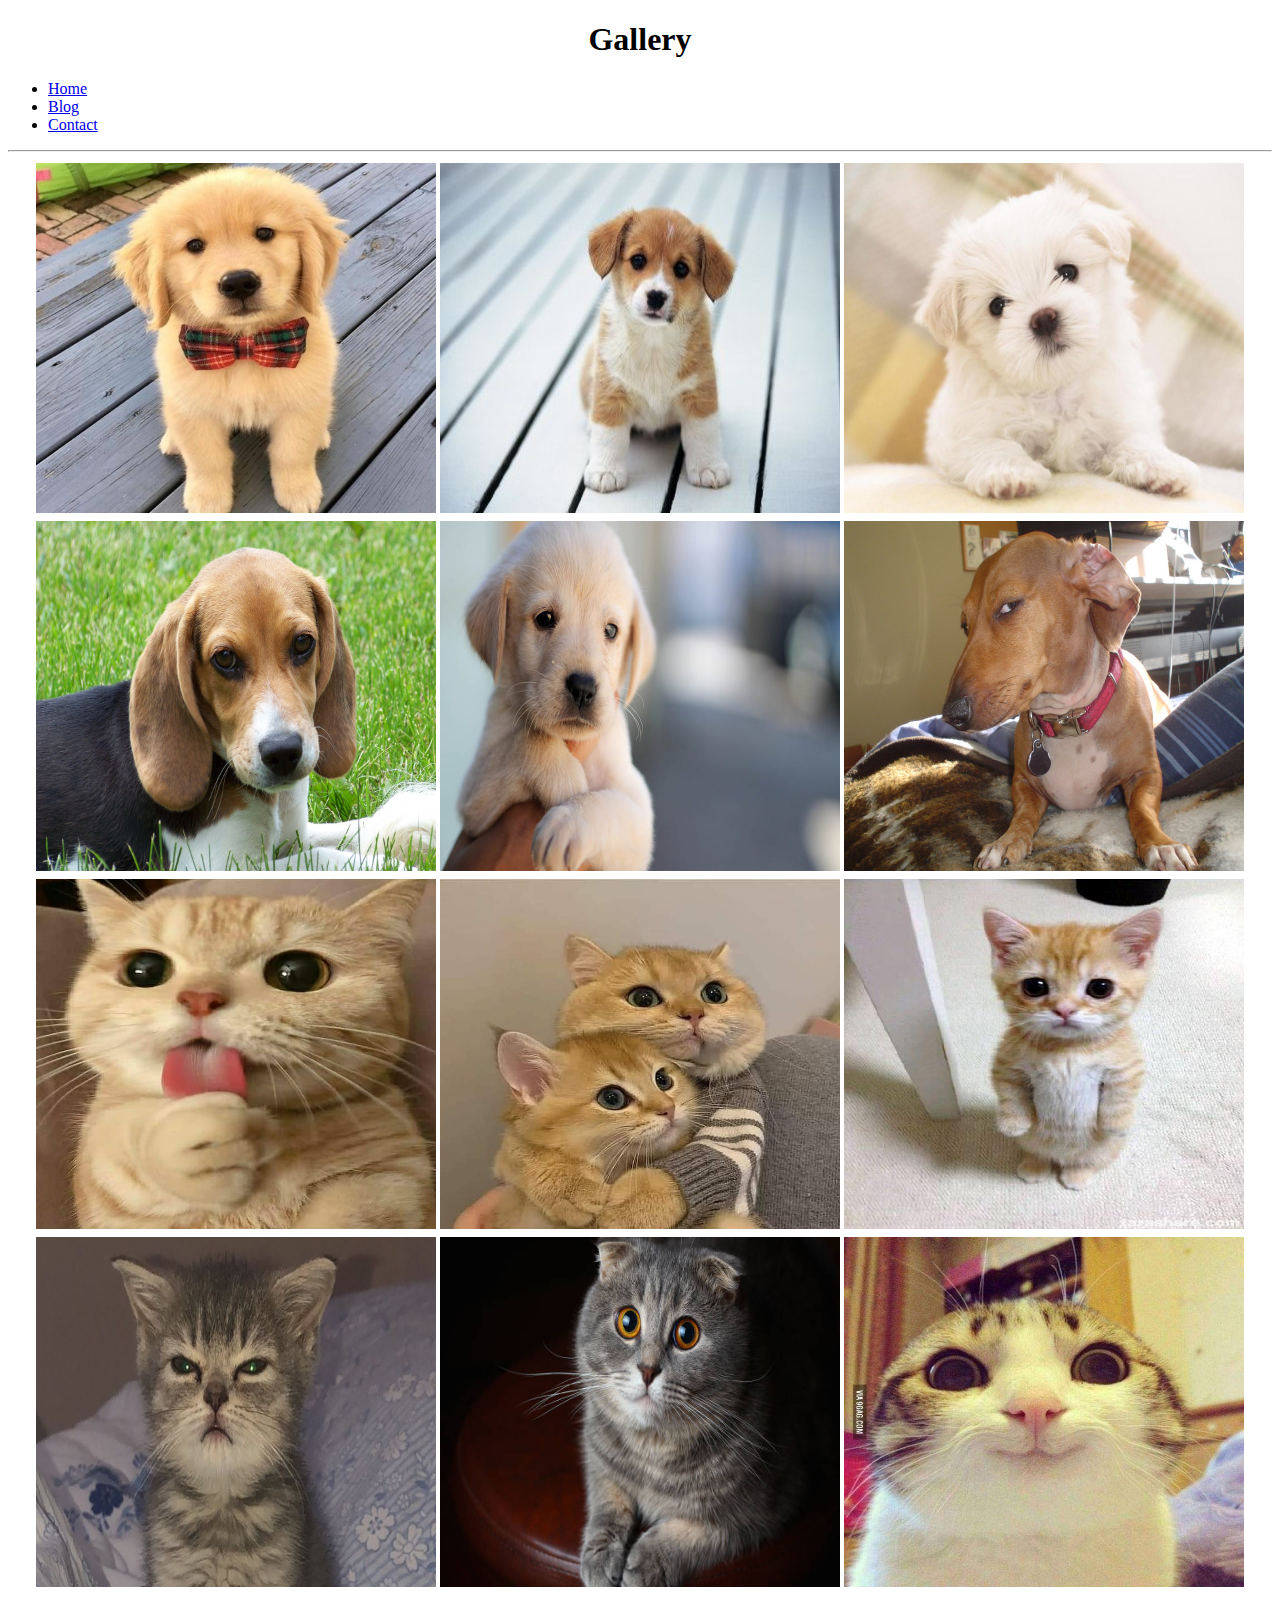
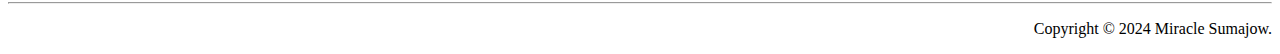
<file: gallery.html>
<!DOCTYPE html>
<html lang="en">
<head>
    <meta charset="UTF-8">
    <meta name="viewport" content="width=device-width, initial-scale=1.0">
    <title>Document</title>
    <link rel="icon" type="image/x-icon" href="images/BabiCute.jpeg">
</head>
<body>
    <header>
        <h1 style="text-align:center;">Gallery</h1>
            <nav>
                <ul>
                    <li><a href="index.html">Home</a></li>
                    <li><a href="blog.html">Blog</a></li>
                    <li><a href="contact.html">Contact</a></li>
                </ul>
            </nav>
    </header>
    <hr>
    <table align="center">
        <tr>
            <td>
                <img src="images/Dog1.jpg" height="350" width="400"/>
            </td>
            <td>
                <img src="images/Dog2.jpg" height="350" width="400"/>
            </td>
            <td>
                <img src="images/Dog3.jpg" height="350" width="400"/>
            </td>
        </tr>
        <tr>
            <td> 
                <img src="images/Dog4.jpg" height="350" width="400"/>
            </td>
            <td>
                <img src="images/Dog5.jpg" height="350" width="400"/>
            </td>
            <td>
                <img src="images/Dog6.jpg" height="350" width="400"/>
            </td>
        </tr>
        <tr>
            <td>
                <img src="images/Cat1.jpg" height="350" width="400"/>
            </td>
            <td>
                <img src="images/Cat2.jpg" height="350" width="400"/>
            </td>
            <td>
                <img src="images/Cat3.jpg" height="350" width="400"/>
            </td>
        </tr>
        <tr>
            <td>
                <img src="images/Cat4.jpg" height="350" width="400"/>
            </td>
            <td>
                <img src="images/Cat5.jpg" height="350" width="400"/>
            </td>
            <td>
                <img src="images/Cat6.jpg" height="350" width="400"/>
            </td>
        </tr>
    </table>
    <hr>
    <footer>
        <p style="text-align:right;">Copyright &copy; 2024 Miracle Sumajow.</p>
    </footer>
</body>
</html>
</file>
<file: css/styles.css>
* {
    padding: 0;
    margin: 0;
    text-decoration: none;
    font-family: "Poppins", Arial, sans-serif;
    list-style: none;
    box-sizing: border-box;
}

body, html {
    height: 100%;
    min-height: 200vh;
    min-width: 100vh;
    background-color: #191919;
    scroll-behavior: smooth;
    margin: 0;
    padding: 0;
}


/* Navigation bar */
header {
    position: fixed;
    top: 0;
    left: 0;
    width: 100%;
    display: flex;
    justify-content: space-between;
    align-items: center;
    transition: 0.6s;
    padding: 40px 70px;
    z-index: 100000;
}

header.sticky {
    padding: 5px 10px;
    background-color: #040a18;
}

header .name {
    position: relative;
    font-weight: 700;
    color: whitesmoke;
    text-decoration: none;
    font-size: 2em;
    text-transform: uppercase;
    letter-spacing: 2px;
    transition: 0.6s;
}

header ul {
    position: relative;
    display: flex;
    justify-content: space-between;
    align-items: center;
}

header ul li {
    position: relative;
    list-style: none;
}

header ul li a {
    position: relative;
    margin: 0 15px;
    text-decoration: none;
    color: whitesmoke;
    letter-spacing: 2px;
    font-weight: 500px;
    transition: 0.5s;
    font-size: 1em;
    padding: 5px 10px;
}

header ul li a:hover {
    color: #e2c8ab;
}

header.sticky .name {
    color: whitesmoke;
}

header.sticky ul li a {
    color: whitesmoke;
}

header.sticky ul li a:hover {
    color: #e2c8ab;
}

/*Menu*/
.menu-toggle{
    display: none;
    flex-direction: column;
    height: 20px;
    justify-content: space-between;
    position: relative;
    background-color: transparent;
    z-index: 1;
}

.menu-toggle input {
    position: absolute;
    width: 40px;
    height: 28px;
    left: -5px;
    top: -5px;
    opacity: 0;
    cursor: pointer;
    z-index: 2;
}

.menu-toggle span {
    display: block;
    width: 28px;
    height: 3px;
    background-color: whitesmoke;
    border-radius: 3px;
    transition: 0.5s;
}

.menu-toggle span:nth-child(2) {
    transform-origin: 0 0;
}

.menu-toggle input:checked ~ span:nth-child(2) {
    transform: rotate(45deg) translate(1px, -1px);
}

.menu-toggle input:checked ~ span:nth-child(3) {
    transform: scale(0);
}

.menu-toggle span:nth-child(4) {
    transform-origin: 0 100%;
}

.menu-toggle input:checked ~ span:nth-child(4) {
    transform: rotate(-45deg) translate(-1px, 1px);
}


/*Menu*/

@media screen and (max-width: 1055px) {
    header ul {
        position: absolute;
        right: 0;
        top: 0;
        width: 50%;
        height: 50vh;
        justify-content: space-evenly;
        flex-direction: column;
        align-items: center;
        z-index: -1;
        transform: translateX(100%);
        transition: all 1s;
        opacity: 0;
    }

    header .name {
        font-size: 2em;
    }

    header ul li a{
        font-size: 1.5em;
        font-weight: 700;
    }

    header ul.active {
        transform: translateX(0%);
        opacity: 1;
        z-index: 1;
        background-color: rgba(0, 0, 0, 0.5);
        backdrop-filter: blur(10px);
    }
    .menu-toggle{
        display: flex;
    }
}
/* Navigation bar */

/* Hero */
.hero-image {
  background-image: linear-gradient(rgba(0, 0, 0, 0.5), rgba(0, 0, 0, 0.5)), url("Reybg.jpeg");
  height: 50%;
  width: auto;
  background-position: center;
  background-repeat: no-repeat;
  background-size: cover;
  position: relative;
  overflow: hidden;
}

.hero-text {
  text-align: center;
  position: absolute;
  top: 50%;
  left: 50%;
  transform: translate(-50%, -50%);
  color: white;
  overflow: hidden;
  font-weight: 700;
  text-transform: uppercase;
}

.hero-text h1 {
    letter-spacing: 0.23em;
    margin: 0;
}

.hero-span{
    color: #0877ff;
}
/* Hero */

/* About */
.about {
    width: 100%;
    padding: 70px 0;
}

.about img {
    height: auto;
    width: 420px;
}

.content-text {
    width: 550px;
    color: whitesmoke;
}

.content{
    width: 1130px;
    max-width: 95%;
    margin: 0 auto;
    display: flex;
    align-items: center;
    justify-content: space-around;
}

.content-text h1 {
    font-size: 80px;
    text-transform: capitalize;
    margin-bottom: 20px;
}

.content-text h2 {
    font-size: 25px;
    text-transform: capitalize;
    margin-bottom: 20px;
    letter-spacing: 2px;
}

.content-text h3 {
    color: beige;
    font-size: 25px;
    text-transform: capitalize;
    margin-bottom: 20px;
    letter-spacing: 2px;
}

.content-span {
    color: #0877ff;
}

.content-text p {
    letter-spacing: 1px;
    font-size: 18px;
    line-height: 28px;
    margin-bottom: 45px;
}
/* About */

/* Blog */
.blog {
    display: flex;
    justify-content: center;
    align-items: center;
    flex-direction: column;
    padding: 40px;
    border-bottom: 1px solid rgba(0, 0, 0, 0.5);
}

.blog-heading {
    display: flex;
    justify-content: center;
    align-items: center;
    flex-direction: column;
    color: whitesmoke;
}

.blog-heading h1 {
    font-size: 2.4rem;
    text-transform: capitalize;
}

.blog-container {
    display: flex;
    justify-content: center;
    align-items: center;
    margin-top: 20px 0px;
    flex-wrap: wrap;
}

.blog-box {
    width: 350px;
    background-color: #303540;
    border: 1px solid #ececec;
    margin: 20px;
}

.blog-img {
    width: 100%;
    height: auto;
}

.blog-img img {
    width: 100%;
    height: 100%;
    object-fit: cover;
    object-position: center;
}

.blog-text {
    padding: 30px;
    display: flex;
    flex-direction: column;
}

.blog-box h2 {
    color: whitesmoke;
    font-size: 0.9rem;
    text-align: center;
}

.blog-text p {
    color: whitesmoke;
    font-size: 0.9rem;
    -webkit-line-clamp: 3;
    -webkit-box-orient: vertical;
    overflow: hidden;
    text-overflow: ellipsis;
    margin: 20px 0px;
}

.blog-text a {
    color: #2aa132;
    text-decoration: none;
    font-size: 0.9rem;
    text-align: center;
    margin-top: 20px;
}

.blog-text a:hover {
    color: red;
    transition: all ease 0;
}

@media(max-width: 1250px) {
    .blog-box {
        width: 300px;
    }
    
}

@media(max-width: 1100px) {
    .blog-box {
        width: 70%;
    }
    
}

@media(max-width: 550px) {
    .blog-box {
        margin: 20px 10px;
        width: 100%;
    }
    .blog {
        padding: 20px;
    }
    
}
/* Blog */

/* Gallery */
.gallery h2 {
    text-align: center;
    color: whitesmoke;
    margin-top: 20px;
    text-transform: capitalize;
    font-size: 2.4rem;
}

.slide {
    display: none;
}

.slideshow{
    max-width: 1000px;
    position: relative;
    margin: auto;
}

.text{
    color: #f2f2f2;
    font-size: 15px;
    padding: 8px 12px;
    position: absolute;
    bottom: 8px;
    width: 100%;
    text-align: center;
}

.number {
    color: #f2f2f2;
    font-size: 12px;
    padding: 8px 12px;
    position: absolute;
    top: 00;
}

.dot {
    height: 15px;
    width: 15px;
    margin: 0 2px;
    background-color: #bbb;
    border-radius: 50%;
    display: inline-block;
    transition: background-color 0.6s ease;
}

.active {
    background-color: #717171;
}

.fade {
    animation-name: fade;
    animation-duration: 1.5s;
}

@keyframes fade {
    from {opacity: .4}
    to {opacity: 1}
}

@media only screen and (max-width:300px) {
    .text {font-size: 11px;}
}
/* Gallery */

/* Footer */

footer{
    background-color: #040a18;

}
.footerContainer {
    width: 100%;
    padding: 70px 30px 20px;
}

.socialIcons {
    display: flex;
    justify-content: center;
}

.socialIcons a img {
    text-decoration: none;
    padding: 10px;
    background-color: whitesmoke;
    margin: 10px;
    border-radius: 100%;
}

.socialIcons a i {
    font-size: 2em;
    color: #040a18;
    opacity: 0.9;
}

.socialIcons a:hover {
    background-color: #e2c8ab;
    transition: 0.5s;
}

.footerNav ul{
    display: flex;
    justify-content: center;
    list-style-type: none;
}

.footerNav ul li a{
    color:whitesmoke;
    margin: 20px;
    text-decoration: none;
    font-size: 1.3em;
    transition: 0.5s;
}

.footerNav ul li a:hover {
    color: #e2c8ab;
}

.footerBottom{
    background-color: black;
    padding: 20px;
    text-align: center;
}

.footerBottom p {
    color: whitesmoke;
}

@media screen and (max-width: 800px) {
    .footerNav ul {
        flex-direction: column;
    }

    .footerNav ul li {
       width: 100%;
       text-align: center;
       margin: 10px;
    }
}
/* Footer */
</file>
